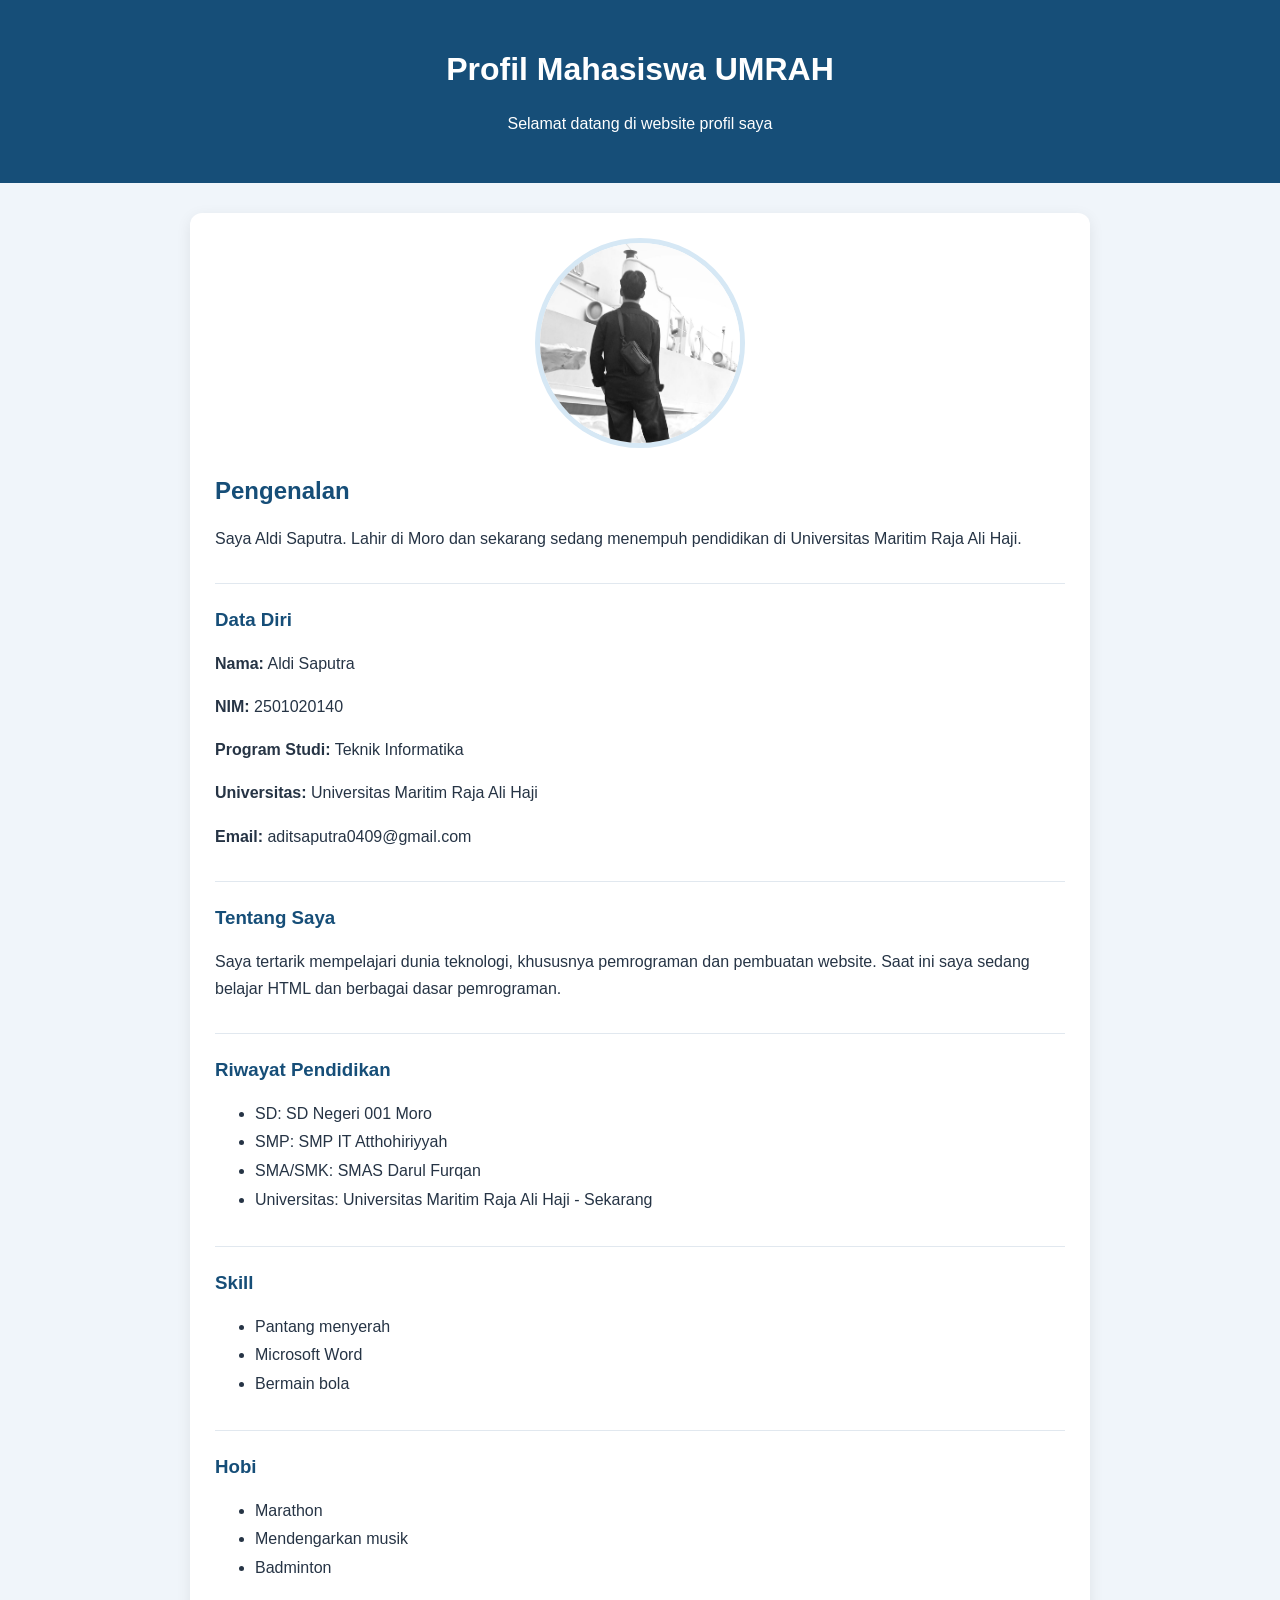
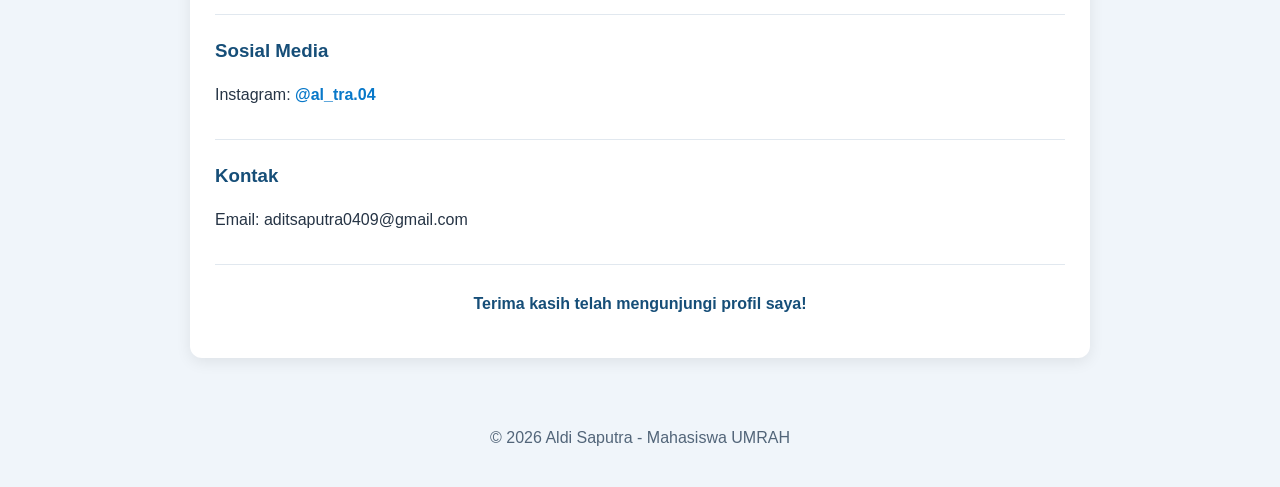
<file: Profil with css/index.html>
<!DOCTYPE html>
<html lang="id">

<head>
    <meta charset="UTF-8">
    <meta name="viewport" content="width=device-width, initial-scale=1.0">
    <title>Profil Aldi Saputra</title>

    <!-- Internal CSS -->
    <style>
        body {
            background-color: #f0f5fa;
            font-family: Arial, sans-serif;
            margin: 0;
            padding: 0;
            color: #263445;
        }

        header {
            background-color: #164e78;
            color: white;
            text-align: center;
            padding: 30px 15px;
        }

        main {
            max-width: 850px;
            margin: 30px auto;
            padding: 25px;
            background-color: white;
            border-radius: 12px;
            box-shadow: 0 4px 15px rgba(0, 0, 0, 0.08);
        }

        h2, h3 {
            color: #164e78;
        }

        section {
            margin-bottom: 25px;
        }

        ul {
            line-height: 1.8;
        }

        footer {
            text-align: center;
            padding: 20px;
            color: #526579;
        }
    </style>

    <!-- External CSS -->
    <link rel="stylesheet" href="style.css">
</head>

<body>

    <header>
        <h1>Profil Mahasiswa UMRAH</h1>
        <p>Selamat datang di website profil saya</p>
    </header>

    <main>

        <div class="foto-profil">
            <img src="all.jpeg" alt="Foto Aldi Saputra" width="200">
        </div>

        <section>
            <h2>Pengenalan</h2>
            <p>
                Saya Aldi Saputra. Lahir di Moro dan sekarang sedang
                menempuh pendidikan di Universitas Maritim Raja Ali Haji.
            </p>
        </section>

        <section>
            <h3>Data Diri</h3>
            <p><strong>Nama:</strong> Aldi Saputra</p>
            <p><strong>NIM:</strong> 2501020140</p>
            <p><strong>Program Studi:</strong> Teknik Informatika</p>
            <p><strong>Universitas:</strong> Universitas Maritim Raja Ali Haji</p>
            <p><strong>Email:</strong> aditsaputra0409@gmail.com</p>
        </section>

        <section>
            <h3>Tentang Saya</h3>
            <p>
                Saya tertarik mempelajari dunia teknologi, khususnya
                pemrograman dan pembuatan website. Saat ini saya sedang
                belajar HTML dan berbagai dasar pemrograman.
            </p>
        </section>

        <section>
            <h3>Riwayat Pendidikan</h3>
            <ul>
                <li>SD: SD Negeri 001 Moro</li>
                <li>SMP: SMP IT Atthohiriyyah</li>
                <li>SMA/SMK: SMAS Darul Furqan</li>
                <li>Universitas: Universitas Maritim Raja Ali Haji - Sekarang</li>
            </ul>
        </section>

        <section>
            <h3>Skill</h3>
            <ul>
                <li>Pantang menyerah</li>
                <li>Microsoft Word</li>
                <li>Bermain bola</li>
            </ul>
        </section>

        <section>
            <h3>Hobi</h3>
            <ul>
                <li>Marathon</li>
                <li>Mendengarkan musik</li>
                <li>Badminton</li>
            </ul>
        </section>

        <section>
            <h3>Sosial Media</h3>
            <p>
                Instagram:
                <a href="https://www.instagram.com/al_tra.04"
                   target="_blank" rel="noopener noreferrer">
                    @al_tra.04
                </a>
            </p>
        </section>

        <section>
            <h3>Kontak</h3>
            <p>Email: aditsaputra0409@gmail.com</p>
        </section>

        <!-- Contoh Inline CSS -->
        <p style="text-align: center; color: #164e78; font-weight: bold;">
            Terima kasih telah mengunjungi profil saya!
        </p>

    </main>

    <footer>
        <p>&copy; 2026 Aldi Saputra - Mahasiswa UMRAH</p>
    </footer>

</body>
</html>
</file>
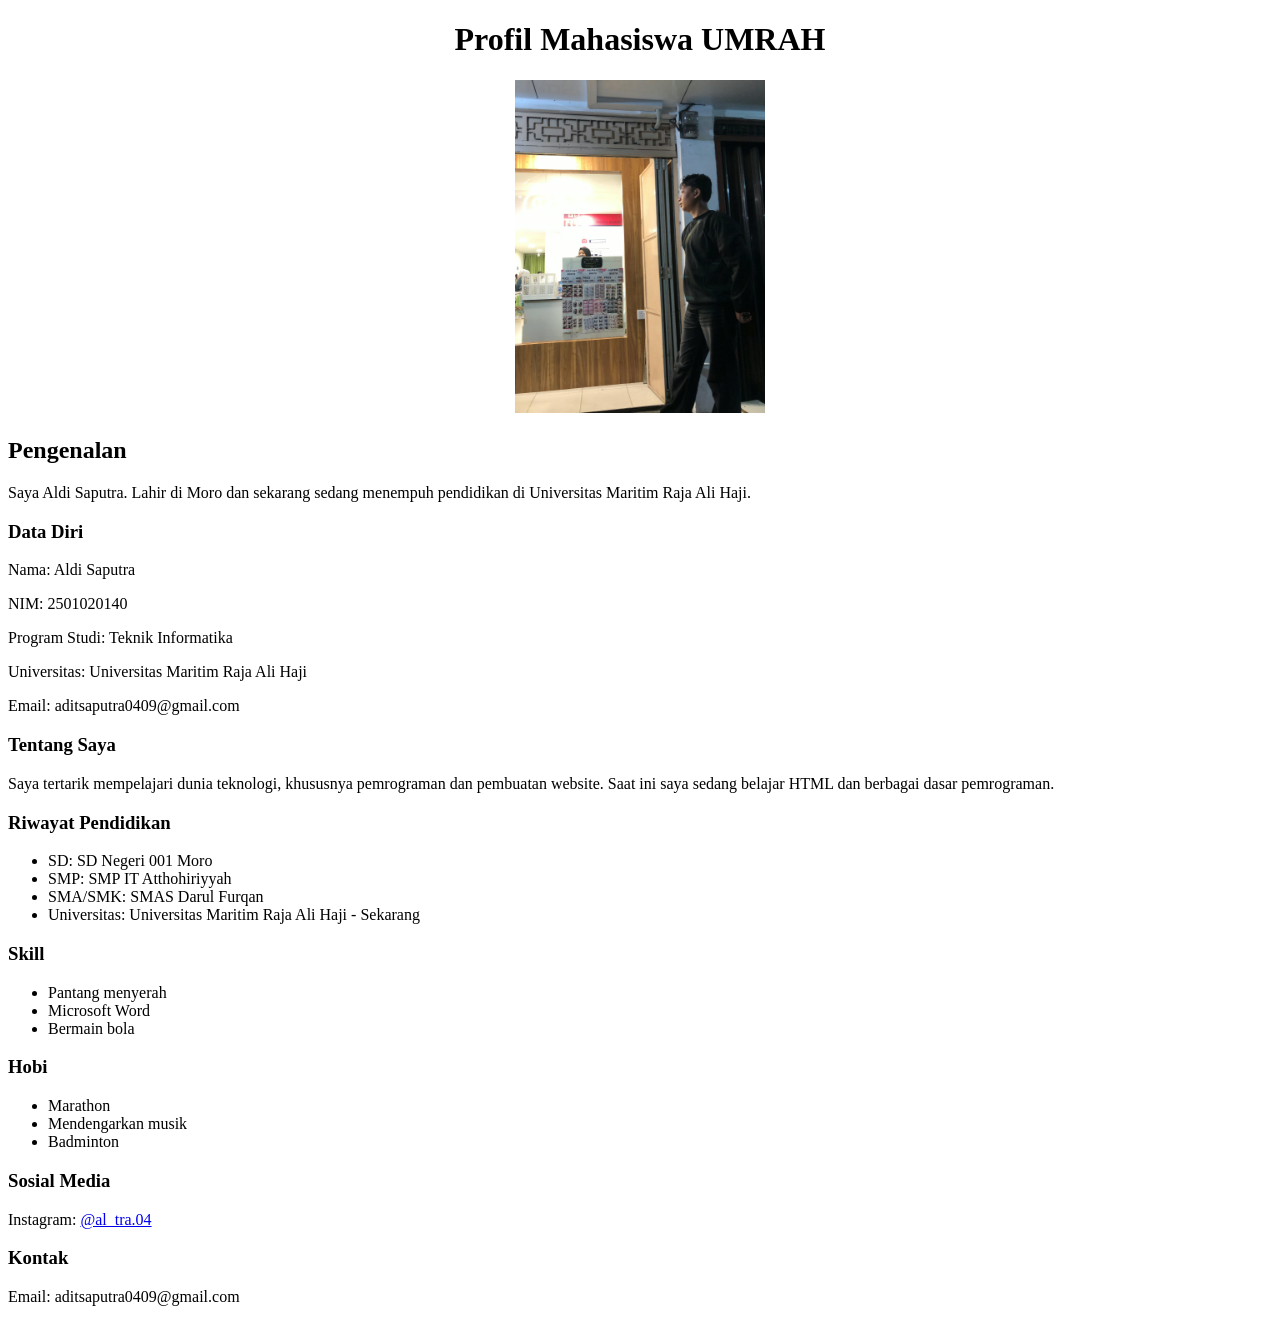
<file: Profil Mahasiswa.html>
<!DOCTYPE html>
<html lang="id">

<head>
    <meta charset="UTF-8">
    <title>Profil Aldi Saputra</title>
</head>

<body>

    <h1 align="center">Profil Mahasiswa UMRAH</h1>

    <p align="center">
        <img src="aldi.jpeg" width="250" alt="Foto Aldi Saputra">
    </p>

    <h2>Pengenalan</h2>

    <p>
        Saya Aldi Saputra. Lahir di Moro dan sekarang sedang menempuh
        pendidikan di Universitas Maritim Raja Ali Haji.
    </p>

    <h3>Data Diri</h3>

    <p>Nama: Aldi Saputra</p>
    <p>NIM: 2501020140</p>
    <p>Program Studi: Teknik Informatika</p>
    <p>Universitas: Universitas Maritim Raja Ali Haji</p>
    <p>Email: aditsaputra0409@gmail.com</p>

    <h3>Tentang Saya</h3>

    <p>
        Saya tertarik mempelajari dunia teknologi, khususnya pemrograman
        dan pembuatan website. Saat ini saya sedang belajar HTML dan
        berbagai dasar pemrograman.
    </p>

    <h3>Riwayat Pendidikan</h3>

    <ul>
        <li>SD: SD Negeri 001 Moro</li>
        <li>SMP: SMP IT Atthohiriyyah</li>
        <li>SMA/SMK: SMAS Darul Furqan</li>
        <li>Universitas: Universitas Maritim Raja Ali Haji - Sekarang</li>
    </ul>

    <h3>Skill</h3>

    <ul>
        <li>Pantang menyerah</li>
        <li>Microsoft Word</li>
        <li>Bermain bola</li>
    </ul>

    <h3>Hobi</h3>

    <ul>
        <li>Marathon</li>
        <li>Mendengarkan musik</li>
        <li>Badminton</li>
    </ul>

    <h3>Sosial Media</h3>

    <p>
        Instagram:
        <a href="https://www.instagram.com/al_tra.04" target="_blank">
            @al_tra.04
        </a>
    </p>

    <h3>Kontak</h3>

    <p>Email: aditsaputra0409@gmail.com</p>

</body>

</html>
</file>
<file: Profil with css/style.css>
/* External CSS */

/* Mengatur foto profil */
.foto-profil {
    text-align: center;
    margin-bottom: 25px;
}

.foto-profil img {
    width: 200px;
    height: 200px;
    object-fit: cover;
    border-radius: 50%;
    border: 5px solid #d6e8f5;
}

/* Mengatur paragraf */
p {
    line-height: 1.7;
}

/* Mengatur garis pemisah antarbagian */
section {
    border-bottom: 1px solid #e1e8ef;
    padding-bottom: 15px;
}

/* Mengatur link Instagram */
a {
    color: #0878c9;
    text-decoration: none;
    font-weight: bold;
}

a:hover {
    color: #164e78;
    text-decoration: underline;
}

/* Efek ketika kursor diarahkan ke bagian utama */
main {
    transition: box-shadow 0.3s ease;
}

main:hover {
    box-shadow: 0 6px 20px rgba(22, 78, 120, 0.15);
}

/* Tampilan untuk layar HP */
@media (max-width: 600px) {
    main {
        margin: 15px;
        padding: 18px;
    }

    header h1 {
        font-size: 25px;
    }

    .foto-profil img {
        width: 160px;
        height: 160px;
    }
}
</file>
